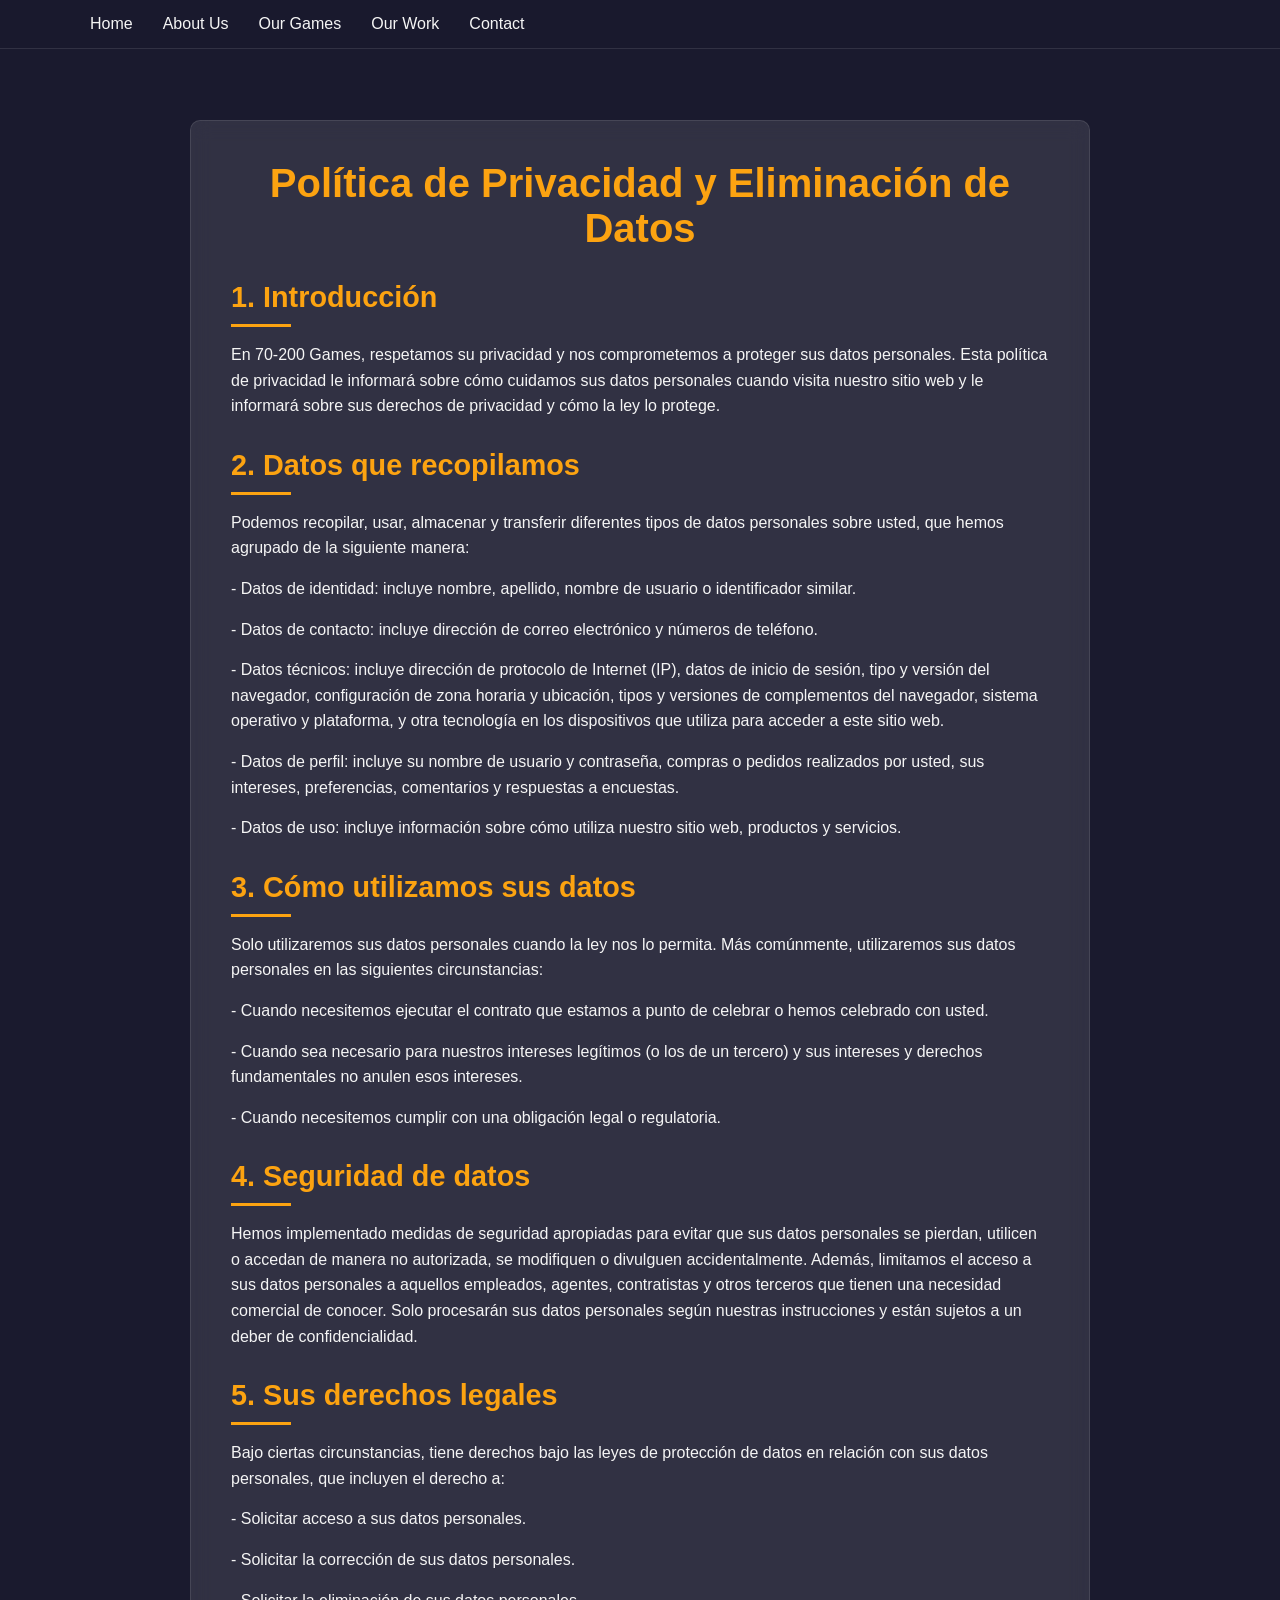
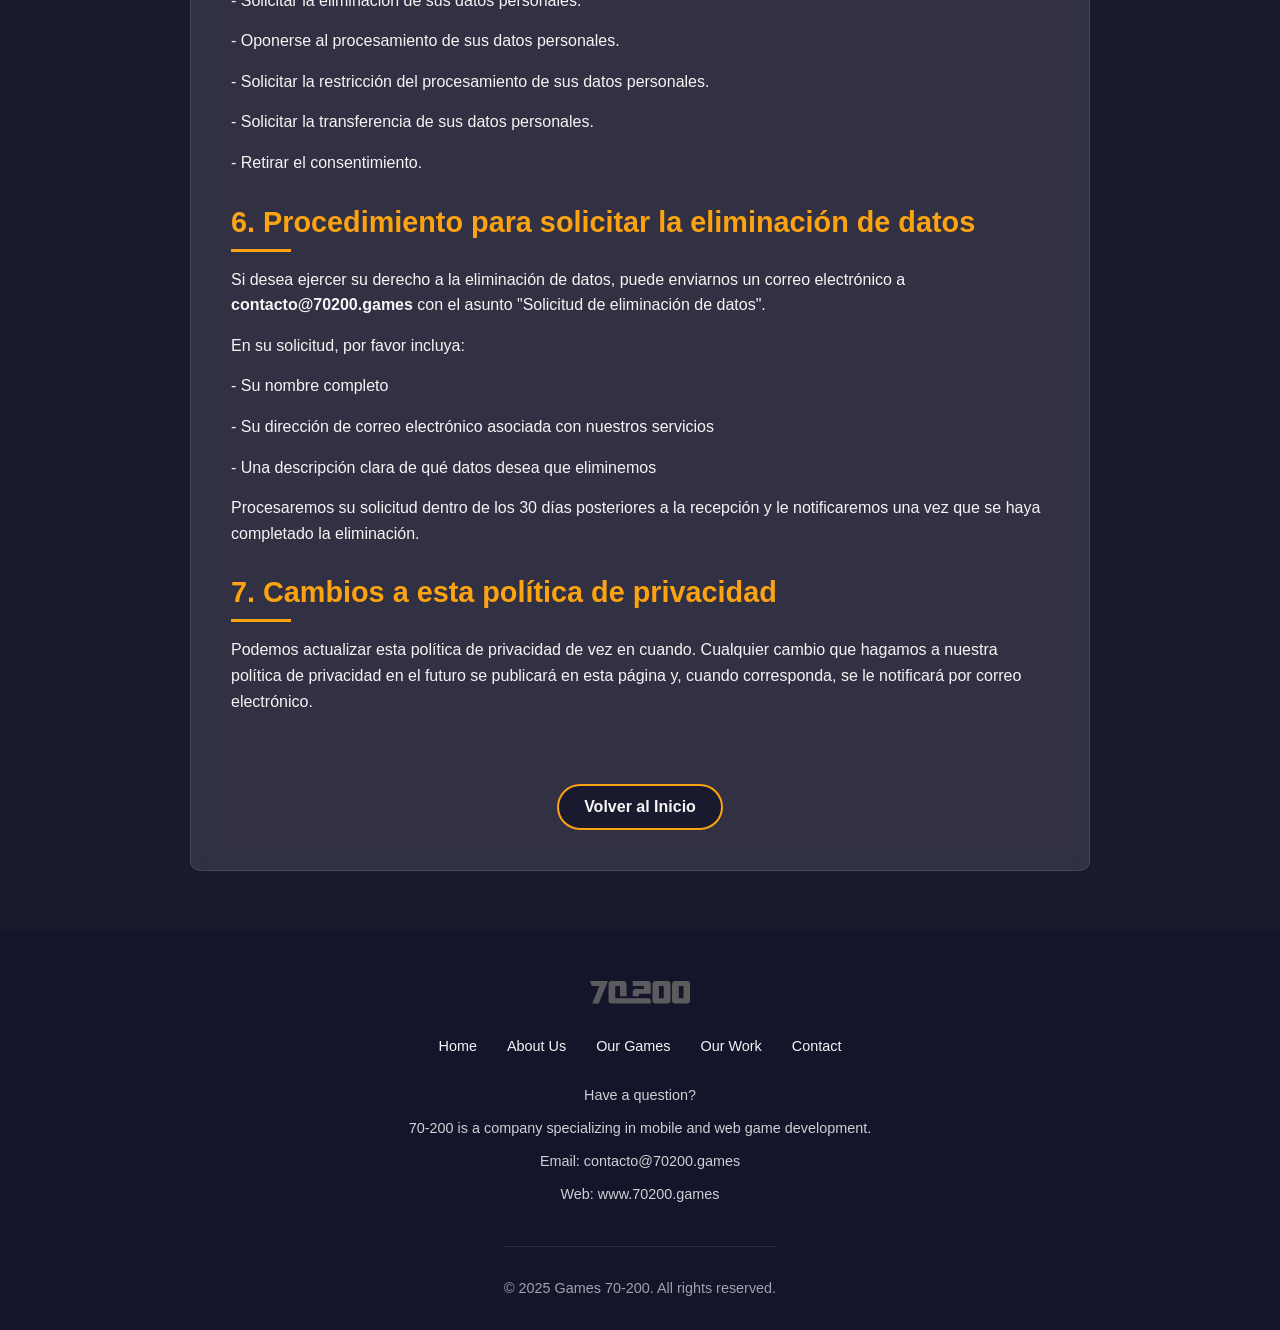
<file: privacy-delete.html>
<!DOCTYPE html>
<html lang="en">
<head>
    <meta charset="UTF-8">
    <meta name="viewport" content="width=device-width, initial-scale=1.0">
    <title>Política de Privacidad - 70-200</title>
    <link rel="stylesheet" href="Assets/css/styles.css">
    <style>
        .privacy-page {
            min-height: 100vh;
            padding: 120px 20px 60px;
        }
        
        .privacy-content {
            max-width: 900px;
            margin: 0 auto;
            background-color: rgba(255, 255, 255, 0.1);
            padding: 40px;
            border-radius: 10px;
            backdrop-filter: blur(10px);
            border: 1px solid rgba(255, 255, 255, 0.1);
            position: relative;
            z-index: 10;
        }
        
        .privacy-title {
            font-size: 2.5rem;
            margin-bottom: 30px;
            color: #fca311;
            text-align: center;
        }
        
        .privacy-section {
            margin-bottom: 30px;
        }
        
        .privacy-section h2 {
            font-size: 1.8rem;
            color: #fca311;
            margin-bottom: 15px;
            text-align: left;
        }
        
        .privacy-section h2::after {
            content: '';
            display: block;
            width: 60px;
            height: 3px;
            background-color: #fca311;
            margin: 10px 0;
        }
        
        .privacy-section p {
            margin-bottom: 15px;
            line-height: 1.6;
        }
        
        .back-btn {
            display: inline-block;
            background-color: #1a1a2e;
            color: #f5f5f5;
            padding: 12px 25px;
            border-radius: 30px;
            text-decoration: none;
            font-weight: 600;
            border: 2px solid #fca311;
            transition: all 0.3s ease;
            margin-top: 30px;
        }
        
        .back-btn:hover {
            background-color: #fca311;
            color: #1a1a2e;
            transform: translateY(-3px);
            box-shadow: 0 5px 15px rgba(252, 163, 17, 0.4);
        }
        
        .btn-container {
            text-align: center;
            margin-top: 40px;
        }
        
        /* Media queries para dispositivos móviles */
        @media (max-width: 768px) {
            .privacy-page {
                padding: 100px 15px 40px;
            }
            
            .privacy-content {
                padding: 25px;
            }
            
            .privacy-title {
                font-size: 2rem;
            }
            
            .privacy-section h2 {
                font-size: 1.5rem;
            }
        }
    </style>
</head>
<body>
    <!-- Navegación -->
    <header>
        <div class="container">
            <nav>
                <ul class="nav-links">
                    <li><a href="index.html#home" data-i18n="nav_home">Home</a></li>
                    <li><a href="index.html#about" data-i18n="nav_about">About Us</a></li>
                    <li><a href="index.html#games" data-i18n="nav_games">Our Games</a></li>
                    <li><a href="index.html#services" data-i18n="nav_services">Our Work</a></li>
                    <li><a href="index.html#contact" data-i18n="nav_contact">Contact</a></li>
                </ul>
            </nav>
        </div>
    </header>

    <div class="privacy-page">
        <div class="privacy-content">
            <h1 class="privacy-title">Política de Privacidad y Eliminación de Datos</h1>
            
            <div class="privacy-section">
                <h2>1. Introducción</h2>
                <p>En 70-200 Games, respetamos su privacidad y nos comprometemos a proteger sus datos personales. Esta política de privacidad le informará sobre cómo cuidamos sus datos personales cuando visita nuestro sitio web y le informará sobre sus derechos de privacidad y cómo la ley lo protege.</p>
            </div>
            
            <div class="privacy-section">
                <h2>2. Datos que recopilamos</h2>
                <p>Podemos recopilar, usar, almacenar y transferir diferentes tipos de datos personales sobre usted, que hemos agrupado de la siguiente manera:</p>
                <p>- Datos de identidad: incluye nombre, apellido, nombre de usuario o identificador similar.</p>
                <p>- Datos de contacto: incluye dirección de correo electrónico y números de teléfono.</p>
                <p>- Datos técnicos: incluye dirección de protocolo de Internet (IP), datos de inicio de sesión, tipo y versión del navegador, configuración de zona horaria y ubicación, tipos y versiones de complementos del navegador, sistema operativo y plataforma, y otra tecnología en los dispositivos que utiliza para acceder a este sitio web.</p>
                <p>- Datos de perfil: incluye su nombre de usuario y contraseña, compras o pedidos realizados por usted, sus intereses, preferencias, comentarios y respuestas a encuestas.</p>
                <p>- Datos de uso: incluye información sobre cómo utiliza nuestro sitio web, productos y servicios.</p>
            </div>
            
            <div class="privacy-section">
                <h2>3. Cómo utilizamos sus datos</h2>
                <p>Solo utilizaremos sus datos personales cuando la ley nos lo permita. Más comúnmente, utilizaremos sus datos personales en las siguientes circunstancias:</p>
                <p>- Cuando necesitemos ejecutar el contrato que estamos a punto de celebrar o hemos celebrado con usted.</p>
                <p>- Cuando sea necesario para nuestros intereses legítimos (o los de un tercero) y sus intereses y derechos fundamentales no anulen esos intereses.</p>
                <p>- Cuando necesitemos cumplir con una obligación legal o regulatoria.</p>
            </div>
            
            <div class="privacy-section">
                <h2>4. Seguridad de datos</h2>
                <p>Hemos implementado medidas de seguridad apropiadas para evitar que sus datos personales se pierdan, utilicen o accedan de manera no autorizada, se modifiquen o divulguen accidentalmente. Además, limitamos el acceso a sus datos personales a aquellos empleados, agentes, contratistas y otros terceros que tienen una necesidad comercial de conocer. Solo procesarán sus datos personales según nuestras instrucciones y están sujetos a un deber de confidencialidad.</p>
            </div>
            
            <div class="privacy-section">
                <h2>5. Sus derechos legales</h2>
                <p>Bajo ciertas circunstancias, tiene derechos bajo las leyes de protección de datos en relación con sus datos personales, que incluyen el derecho a:</p>
                <p>- Solicitar acceso a sus datos personales.</p>
                <p>- Solicitar la corrección de sus datos personales.</p>
                <p>- Solicitar la eliminación de sus datos personales.</p>
                <p>- Oponerse al procesamiento de sus datos personales.</p>
                <p>- Solicitar la restricción del procesamiento de sus datos personales.</p>
                <p>- Solicitar la transferencia de sus datos personales.</p>
                <p>- Retirar el consentimiento.</p>
            </div>
            
            <div class="privacy-section">
                <h2>6. Procedimiento para solicitar la eliminación de datos</h2>
                <p>Si desea ejercer su derecho a la eliminación de datos, puede enviarnos un correo electrónico a <strong>contacto@70200.games</strong> con el asunto "Solicitud de eliminación de datos".</p>
                <p>En su solicitud, por favor incluya:</p>
                <p>- Su nombre completo</p>
                <p>- Su dirección de correo electrónico asociada con nuestros servicios</p>
                <p>- Una descripción clara de qué datos desea que eliminemos</p>
                <p>Procesaremos su solicitud dentro de los 30 días posteriores a la recepción y le notificaremos una vez que se haya completado la eliminación.</p>
            </div>
            
            <div class="privacy-section">
                <h2>7. Cambios a esta política de privacidad</h2>
                <p>Podemos actualizar esta política de privacidad de vez en cuando. Cualquier cambio que hagamos a nuestra política de privacidad en el futuro se publicará en esta página y, cuando corresponda, se le notificará por correo electrónico.</p>
            </div>
            
            <div class="btn-container">
                <a href="index.html" class="back-btn">Volver al Inicio</a>
            </div>
        </div>
    </div>

    <!-- Footer -->
    <footer>
        <div class="container">
            <div class="footer-content">
                <div class="footer-logo">
                    <img src="Assets/images/footer-logo.png" alt="70-200 Logo">
                </div>
                <div class="footer-links">
                    <a href="index.html#home" data-i18n="nav_home">Home</a>
                    <a href="index.html#about" data-i18n="nav_about">About Us</a>
                    <a href="index.html#games" data-i18n="nav_games">Our Games</a>
                    <a href="index.html#services" data-i18n="nav_services">Our Work</a>
                    <a href="index.html#contact" data-i18n="nav_contact">Contact</a>
                </div>
                <div class="footer-contact">
                    <p data-i18n="footer_question">Have a question?</p>
                    <p data-i18n="footer_description">70-200 is a company specializing in mobile and web game development.</p>
                    <p data-i18n="footer_email">Email: contacto@70200.games</p>
                    <p data-i18n="footer_web">Web: www.70200.games</p>
                </div>
                <p class="footer-text" data-i18n="footer_copyright">© 2025 Games 70-200. All rights reserved.</p>
            </div>
        </div>
    </footer>

    <!-- Script files -->
    <script src="Assets/js/main.js"></script>
</body>
</html>
</file>
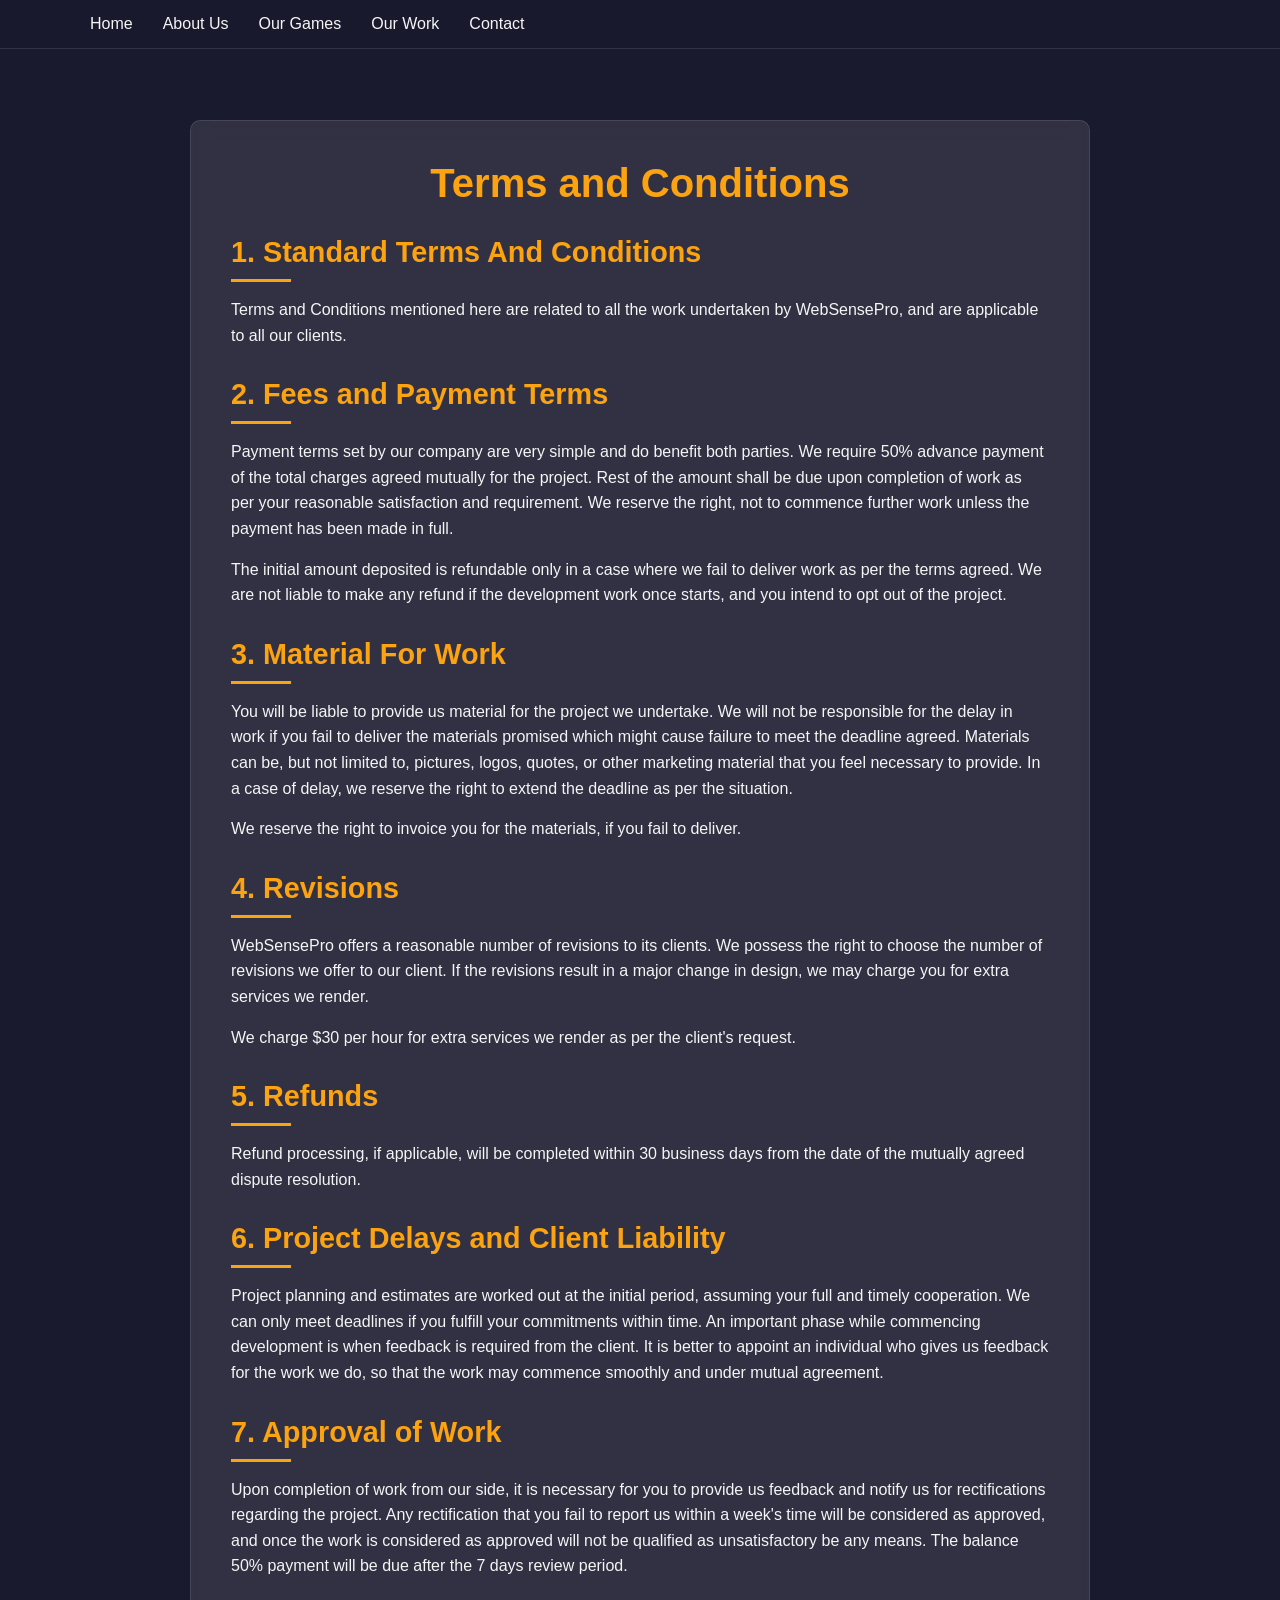
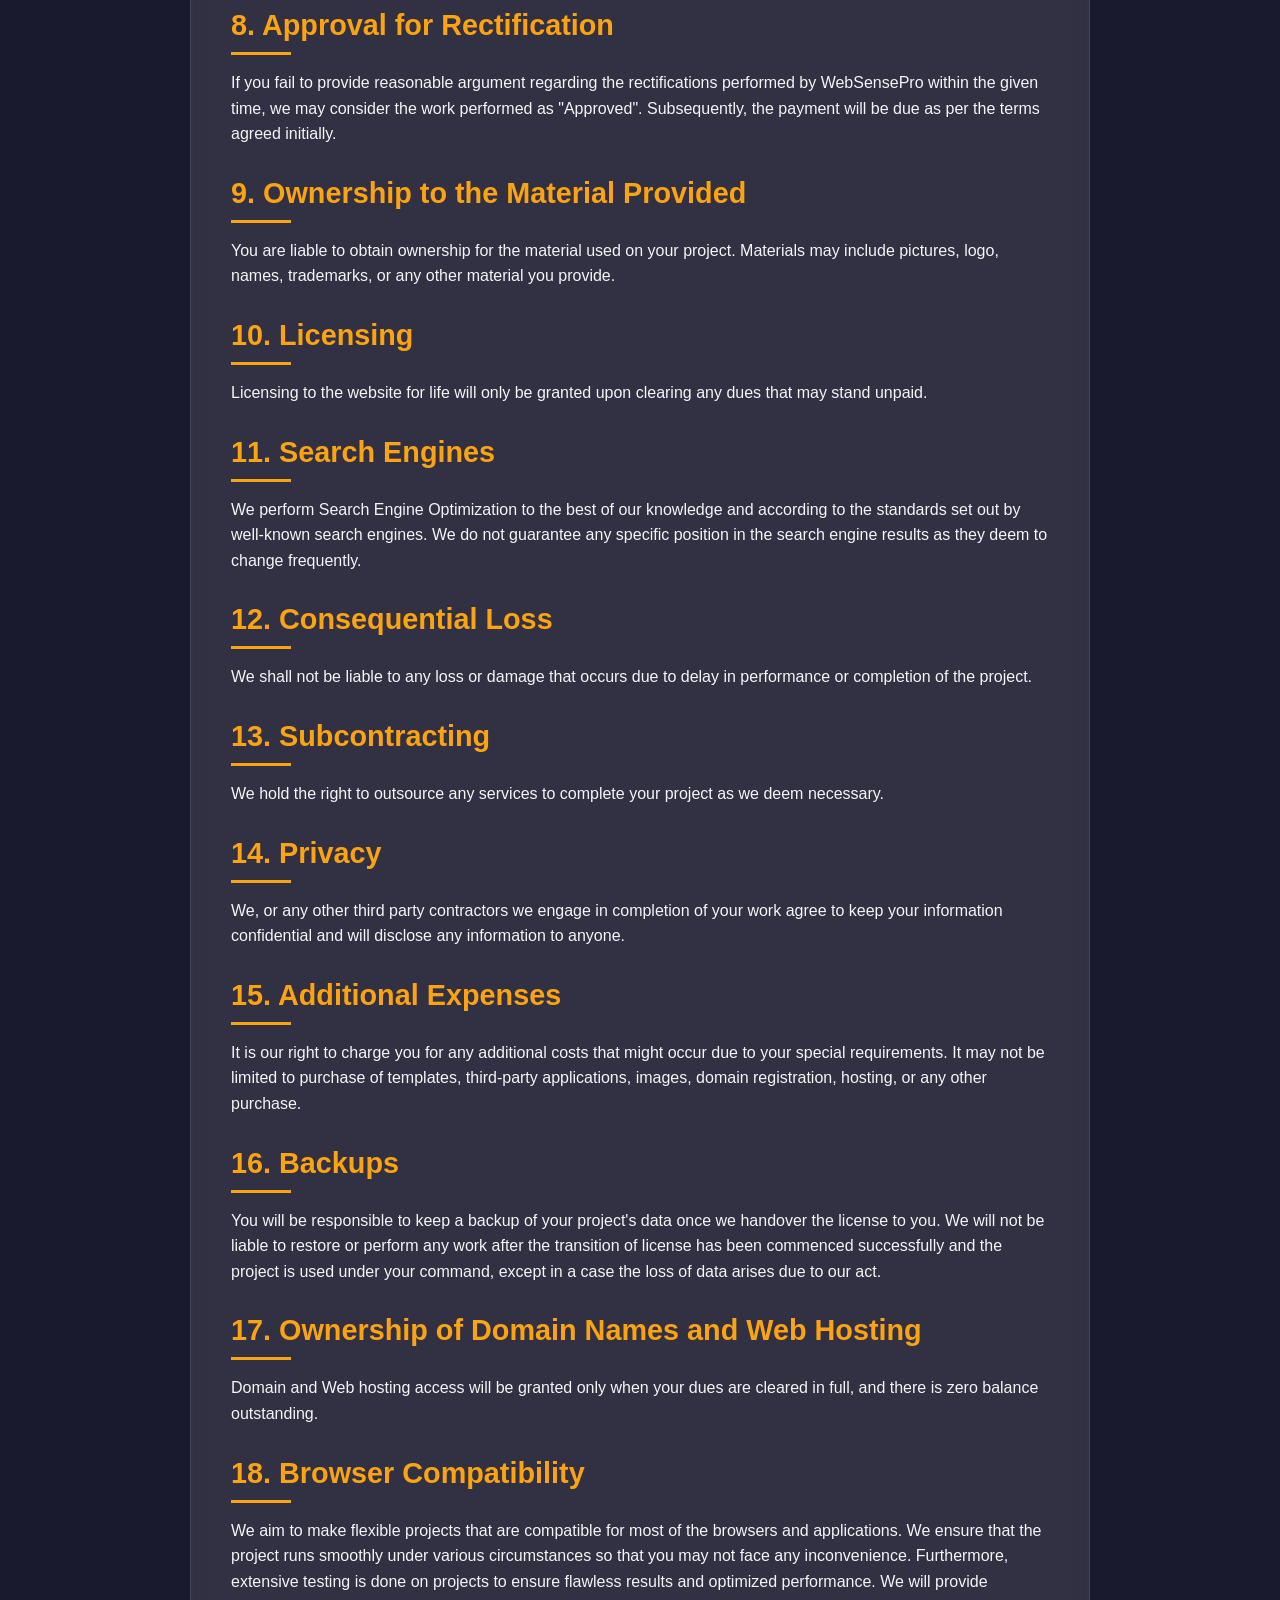
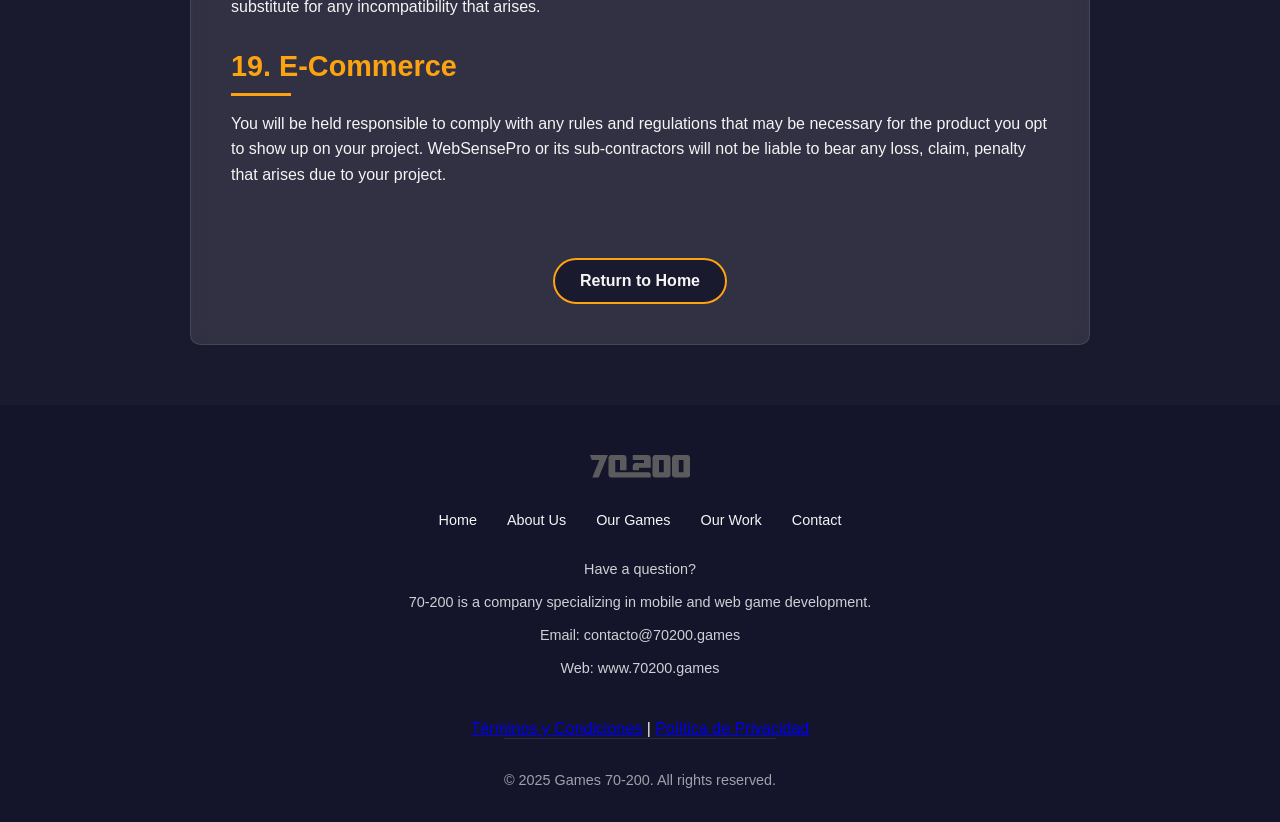
<file: terms-and-conditions.html>
<!DOCTYPE html>
<html lang="en">
<head>
    <meta charset="UTF-8">
    <meta name="viewport" content="width=device-width, initial-scale=1.0">
    <title>Terms and Conditions - 70-200</title>
    <link rel="stylesheet" href="Assets/css/styles.css">
    <style>
        .terms-page {
            min-height: 100vh;
            padding: 120px 20px 60px;
        }
        
        .terms-content {
            max-width: 900px;
            margin: 0 auto;
            background-color: rgba(255, 255, 255, 0.1);
            padding: 40px;
            border-radius: 10px;
            backdrop-filter: blur(10px);
            border: 1px solid rgba(255, 255, 255, 0.1);
            position: relative;
            z-index: 10;
        }
        
        .terms-title {
            font-size: 2.5rem;
            margin-bottom: 30px;
            color: #fca311;
            text-align: center;
        }
        
        .terms-section {
            margin-bottom: 30px;
        }
        
        .terms-section h2 {
            font-size: 1.8rem;
            color: #fca311;
            margin-bottom: 15px;
            text-align: left;
        }
        
        .terms-section h2::after {
            content: '';
            display: block;
            width: 60px;
            height: 3px;
            background-color: #fca311;
            margin: 10px 0;
        }
        
        .terms-section p {
            margin-bottom: 15px;
            line-height: 1.6;
        }
        
        .back-btn {
            display: inline-block;
            background-color: #1a1a2e;
            color: #f5f5f5;
            padding: 12px 25px;
            border-radius: 30px;
            text-decoration: none;
            font-weight: 600;
            border: 2px solid #fca311;
            transition: all 0.3s ease;
            margin-top: 30px;
        }
        
        .back-btn:hover {
            background-color: #fca311;
            color: #1a1a2e;
            transform: translateY(-3px);
            box-shadow: 0 5px 15px rgba(252, 163, 17, 0.4);
        }
        
        .btn-container {
            text-align: center;
            margin-top: 40px;
        }
        
        /* Media queries para dispositivos móviles */
        @media (max-width: 768px) {
            .terms-page {
                padding: 100px 15px 40px;
            }
            
            .terms-content {
                padding: 25px;
            }
            
            .terms-title {
                font-size: 2rem;
            }
            
            .terms-section h2 {
                font-size: 1.5rem;
            }
        }
    </style>
</head>
<body>
    <!-- Navegación -->
    <header>
        <div class="container">
            <nav>
                <ul class="nav-links">
                    <li><a href="index.html#home" data-i18n="nav_home">Home</a></li>
                    <li><a href="index.html#about" data-i18n="nav_about">About Us</a></li>
                    <li><a href="index.html#games" data-i18n="nav_games">Our Games</a></li>
                    <li><a href="index.html#services" data-i18n="nav_services">Our Work</a></li>
                    <li><a href="index.html#contact" data-i18n="nav_contact">Contact</a></li>
                </ul>
            </nav>
        </div>
    </header>

    <div class="terms-page">
        <div class="terms-content">
            <h1 class="terms-title">Terms and Conditions</h1>
            
            <div class="terms-section">
                <h2>1. Standard Terms And Conditions</h2>
                <p>Terms and Conditions mentioned here are related to all the work undertaken by WebSensePro, and are applicable to all our clients.</p>
            </div>
            
            <div class="terms-section">
                <h2>2. Fees and Payment Terms</h2>
                <p>Payment terms set by our company are very simple and do benefit both parties. We require 50% advance payment of the total charges agreed mutually for the project. Rest of the amount shall be due upon completion of work as per your reasonable satisfaction and requirement. We reserve the right, not to commence further work unless the payment has been made in full.</p>
                <p>The initial amount deposited is refundable only in a case where we fail to deliver work as per the terms agreed. We are not liable to make any refund if the development work once starts, and you intend to opt out of the project.</p>
            </div>
            
            <div class="terms-section">
                <h2>3. Material For Work</h2>
                <p>You will be liable to provide us material for the project we undertake. We will not be responsible for the delay in work if you fail to deliver the materials promised which might cause failure to meet the deadline agreed. Materials can be, but not limited to, pictures, logos, quotes, or other marketing material that you feel necessary to provide. In a case of delay, we reserve the right to extend the deadline as per the situation.</p>
                <p>We reserve the right to invoice you for the materials, if you fail to deliver.</p>
            </div>
            
            <div class="terms-section">
                <h2>4. Revisions</h2>
                <p>WebSensePro offers a reasonable number of revisions to its clients. We possess the right to choose the number of revisions we offer to our client. If the revisions result in a major change in design, we may charge you for extra services we render.</p>
                <p>We charge $30 per hour for extra services we render as per the client's request.</p>
            </div>
            
            <div class="terms-section">
                <h2>5. Refunds</h2>
                <p>Refund processing, if applicable, will be completed within 30 business days from the date of the mutually agreed dispute resolution.</p>
            </div>
            
            <div class="terms-section">
                <h2>6. Project Delays and Client Liability</h2>
                <p>Project planning and estimates are worked out at the initial period, assuming your full and timely cooperation. We can only meet deadlines if you fulfill your commitments within time. An important phase while commencing development is when feedback is required from the client. It is better to appoint an individual who gives us feedback for the work we do, so that the work may commence smoothly and under mutual agreement.</p>
            </div>
            
            <div class="terms-section">
                <h2>7. Approval of Work</h2>
                <p>Upon completion of work from our side, it is necessary for you to provide us feedback and notify us for rectifications regarding the project. Any rectification that you fail to report us within a week's time will be considered as approved, and once the work is considered as approved will not be qualified as unsatisfactory be any means. The balance 50% payment will be due after the 7 days review period.</p>
            </div>
            
            <div class="terms-section">
                <h2>8. Approval for Rectification</h2>
                <p>If you fail to provide reasonable argument regarding the rectifications performed by WebSensePro within the given time, we may consider the work performed as "Approved". Subsequently, the payment will be due as per the terms agreed initially.</p>
            </div>
            
            <div class="terms-section">
                <h2>9. Ownership to the Material Provided</h2>
                <p>You are liable to obtain ownership for the material used on your project. Materials may include pictures, logo, names, trademarks, or any other material you provide.</p>
            </div>
            
            <div class="terms-section">
                <h2>10. Licensing</h2>
                <p>Licensing to the website for life will only be granted upon clearing any dues that may stand unpaid.</p>
            </div>
            
            <div class="terms-section">
                <h2>11. Search Engines</h2>
                <p>We perform Search Engine Optimization to the best of our knowledge and according to the standards set out by well-known search engines. We do not guarantee any specific position in the search engine results as they deem to change frequently.</p>
            </div>
            
            <div class="terms-section">
                <h2>12. Consequential Loss</h2>
                <p>We shall not be liable to any loss or damage that occurs due to delay in performance or completion of the project.</p>
            </div>
            
            <div class="terms-section">
                <h2>13. Subcontracting</h2>
                <p>We hold the right to outsource any services to complete your project as we deem necessary.</p>
            </div>
            
            <div class="terms-section">
                <h2>14. Privacy</h2>
                <p>We, or any other third party contractors we engage in completion of your work agree to keep your information confidential and will disclose any information to anyone.</p>
            </div>
            
            <div class="terms-section">
                <h2>15. Additional Expenses</h2>
                <p>It is our right to charge you for any additional costs that might occur due to your special requirements. It may not be limited to purchase of templates, third-party applications, images, domain registration, hosting, or any other purchase.</p>
            </div>
            
            <div class="terms-section">
                <h2>16. Backups</h2>
                <p>You will be responsible to keep a backup of your project's data once we handover the license to you. We will not be liable to restore or perform any work after the transition of license has been commenced successfully and the project is used under your command, except in a case the loss of data arises due to our act.</p>
            </div>
            
            <div class="terms-section">
                <h2>17. Ownership of Domain Names and Web Hosting</h2>
                <p>Domain and Web hosting access will be granted only when your dues are cleared in full, and there is zero balance outstanding.</p>
            </div>
            
            <div class="terms-section">
                <h2>18. Browser Compatibility</h2>
                <p>We aim to make flexible projects that are compatible for most of the browsers and applications. We ensure that the project runs smoothly under various circumstances so that you may not face any inconvenience. Furthermore, extensive testing is done on projects to ensure flawless results and optimized performance. We will provide substitute for any incompatibility that arises.</p>
            </div>
            
            <div class="terms-section">
                <h2>19. E-Commerce</h2>
                <p>You will be held responsible to comply with any rules and regulations that may be necessary for the product you opt to show up on your project. WebSensePro or its sub-contractors will not be liable to bear any loss, claim, penalty that arises due to your project.</p>
            </div>
            
            <div class="btn-container">
                <a href="index.html" class="back-btn">Return to Home</a>
            </div>
        </div>
    </div>

    <!-- Footer -->
    <footer>
        <div class="container">
            <div class="footer-content">
                <div class="footer-logo">
                    <img src="Assets/images/footer-logo.png" alt="70-200 Logo">
                </div>
                <div class="footer-links">
                    <a href="index.html#home" data-i18n="nav_home">Home</a>
                    <a href="index.html#about" data-i18n="nav_about">About Us</a>
                    <a href="index.html#games" data-i18n="nav_games">Our Games</a>
                    <a href="index.html#services" data-i18n="nav_services">Our Work</a>
                    <a href="index.html#contact" data-i18n="nav_contact">Contact</a>
                </div>
                <div class="footer-contact">
                    <p data-i18n="footer_question">Have a question?</p>
                    <p data-i18n="footer_description">70-200 is a company specializing in mobile and web game development.</p>
                    <p data-i18n="footer_email">Email: contacto@70200.games</p>
                    <p data-i18n="footer_web">Web: www.70200.games</p>
                </div>
                <div class="footer-legal">
                    <a href="terms-and-conditions.html">Términos y Condiciones</a> | 
                    <a href="privacy-delete.html">Política de Privacidad</a>
                </div>
                <p class="footer-text" data-i18n="footer_copyright">© 2025 Games 70-200. All rights reserved.</p>
            </div>
        </div>
    </footer>

    <!-- Script files -->
    <script src="Assets/js/main.js"></script>
</body>
</html>
</file>
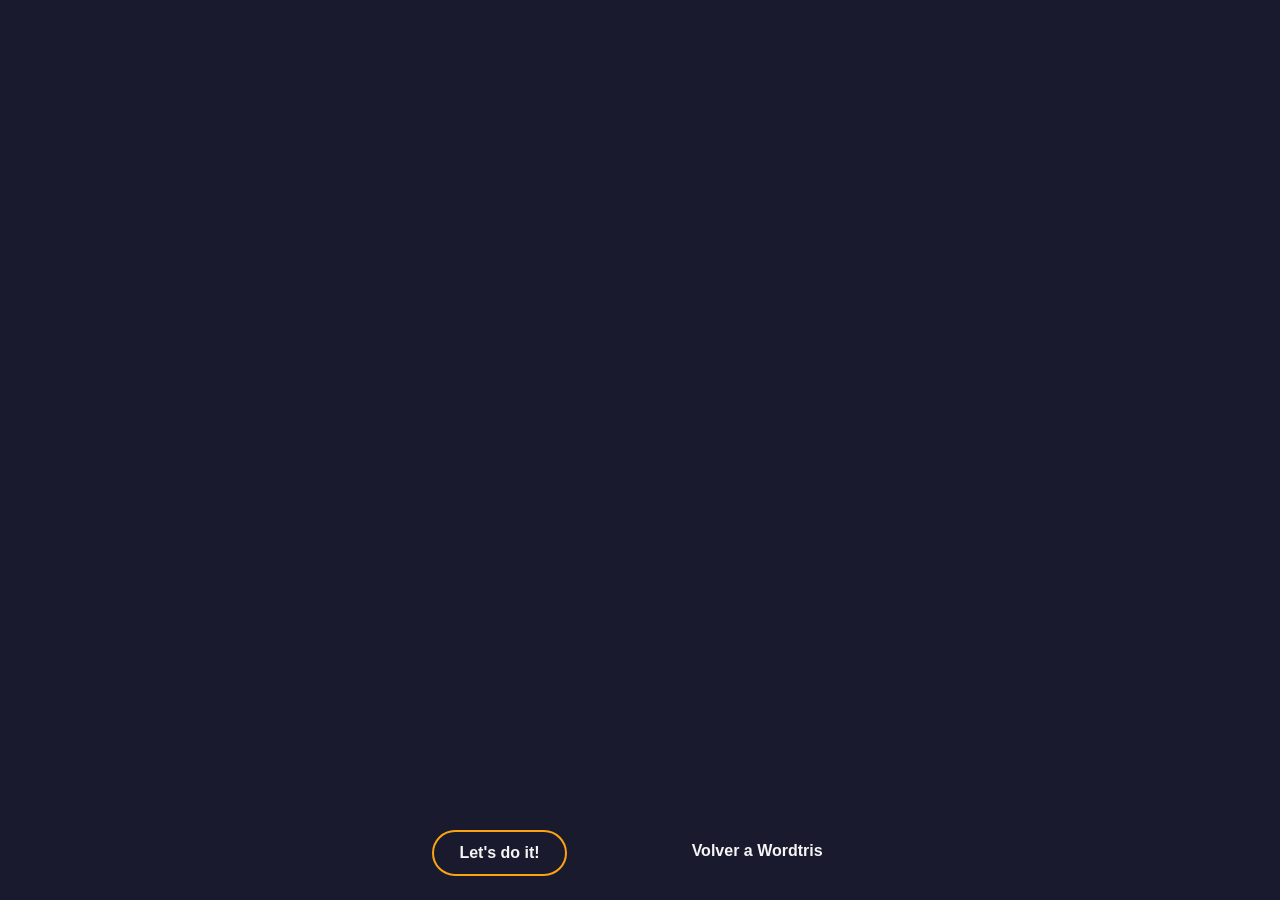
<file: wordtris/pitchDeck.html>
<!DOCTYPE html>
<html lang="es">
<head>
    <meta charset="UTF-8">
    <meta name="viewport" content="width=device-width, initial-scale=1.0">
    <title>Wordtris - Pitch Deck</title>
    <style>
        body {
            background-color: #1a1a2e; /* Mismo color de fondo que el index principal */
            margin: 0;
            padding: 0;
            display: flex;
            flex-direction: column;
            justify-content: center;
            align-items: center;
            min-height: 100vh;
        }
        iframe {
            max-width: 100%;
            height: 85vh;
            margin-bottom: 20px;
        }
        .back-btn {
            display: inline-block;
            background-color: #1a1a2e;
            color: #f5f5f5;
            padding: 12px 25px;
            border-radius: 30px;
            text-decoration: none;
            font-weight: 600;
            border: 2px solid #fca311;
            transition: all 0.3s ease;
            font-family: 'Segoe UI', Tahoma, Geneva, Verdana, sans-serif;
            margin-top: 20px;
            text-align: center;
        }
        .text-only-btn {
            display: inline-block;
            background-color: transparent;
            color: #f5f5f5;
            padding: 12px 25px;
            text-decoration: none;
            font-weight: 600;
            transition: all 0.3s ease;
            font-family: 'Segoe UI', Tahoma, Geneva, Verdana, sans-serif;
            margin-top: 20px;
            text-align: center;
            border: none;
        }
        .text-only-btn:hover {
            color: #fca311;
            transform: translateY(-3px);
        }
        .back-btn:hover {
            background-color: #fca311;
            color: #1a1a2e;
            transform: translateY(-3px);
            box-shadow: 0 5px 15px rgba(252, 163, 17, 0.4);
        }
        .buttons-container {
            width: 100%;
            position: relative;
            box-sizing: border-box;
            padding: 20px;
        }
        
        .desktop-buttons {
            display: flex;
            justify-content: center;
            width: 100%;
        }
        
        /* Media queries para dispositivos móviles */
        @media (max-width: 768px) {
            iframe {
                height: 70vh;
            }
            .buttons-container {
                display: flex;
                flex-direction: column;
                align-items: center;
                height: auto;
                padding: 10px;
            }
            .desktop-buttons {
                flex-direction: column;
                align-items: center;
            }
            .back-btn, .text-only-btn {
                margin: 10px 0;
                padding: 15px 30px;
                font-size: 16px;
                width: 80%;
                max-width: 300px;
                text-align: center;
            }
            .text-only-btn {
                margin-left: 0 !important;
            }
        }
    </style>
</head>
<body>
    <iframe src="https://docs.google.com/presentation/d/e/2PACX-1vQuh5Aq5I7poxei_9YIqXfZKvGDbxx8cWO0gYessgouLgxU_JR-t903p2MP8Lj-gywWcLwaomi58szp/pubembed?start=false&loop=false&delayms=3000" frameborder="0" style="width: 100%; max-width: 1440px;" allowfullscreen="true" mozallowfullscreen="true" webkitallowfullscreen="true"></iframe>
    <div class="buttons-container">
        <!-- Botones adaptados para desktop y móvil -->
        <div class="desktop-buttons" style="display: flex; justify-content: center; width: 100%;">
            <a href="https://70200.games/#contact" class="back-btn">Let's do it!</a>
            <a href="https://wordtris.70200.games" class="text-only-btn" style="margin-left: 100px;">Volver a Wordtris</a>
        </div>
    </div>
</body>
</html>
</file>
<file: Assets/css/styles.css>
/* Estilos generales */
* {
    margin: 0;
    padding: 0;
    box-sizing: border-box;
    font-family: 'Segoe UI', Tahoma, Geneva, Verdana, sans-serif;
}

body {
    background-color: #1a1a2e;
    color: #f5f5f5;
    overflow-x: hidden;
}

.container {
    max-width: 1200px;
    margin: 0 auto;
    padding: 0 20px;
}

section {
    padding: 60px 0;
    position: relative;
    overflow: hidden;
}

h2 {
    text-align: center;
    font-size: 2.5rem;
    margin-bottom: 40px;
    position: relative;
}

h2::after {
    content: '';
    display: block;
    width: 60px;
    height: 4px;
    background-color: #fca311;
    margin: 10px auto;
}

p {
    line-height: 1.6;
}

/* Navegación */
header {
    background-color: rgba(26, 26, 46, 0.95);
    position: fixed;
    width: 100%;
    top: 0;
    z-index: 1000;
    padding: 15px 0;
    border-bottom: 1px solid rgba(255, 255, 255, 0.1);
}

nav {
    display: flex;
    justify-content: space-between;
    align-items: center;
    position: relative;
}

.logo {
    font-size: 1.8rem;
    font-weight: 700;
    color: #fca311;
}

.nav-links {
    display: flex;
    list-style: none;
    margin-right: 60px;
}

.nav-links li {
    margin-left: 30px;
}

.nav-links a {
    color: #f5f5f5;
    text-decoration: none;
    font-weight: 500;
    transition: color 0.3s;
}

.nav-links a:hover {
    color: #fca311;
}

/* Language Selector */
.language-selector {
    position: absolute;
    right: 0;
    top: 50%;
    transform: translateY(-50%);
    width: 50px;
    z-index: 100;
    font-size: 0.9rem;
    font-weight: 600;
    box-shadow: 0 2px 10px rgba(0, 0, 0, 0.1);
}

.selected-lang {
    background-color: rgba(252, 163, 17, 0.2);
    border: 1px solid #fca311;
    border-radius: 4px;
    padding: 8px 10px;
    cursor: pointer;
    text-align: center;
    transition: all 0.3s ease;
    color: #fca311;
}

.selected-lang:hover {
    background-color: rgba(252, 163, 17, 0.3);
    transform: translateY(-2px);
}

.lang-options {
    display: none;
    background-color: #1a1a2e;
    border: 1px solid rgba(252, 163, 17, 0.3);
    border-top: none;
    border-radius: 0 0 4px 4px;
    margin-top: -1px;
    animation: fadeIn 0.3s ease;
}

@keyframes fadeIn {
    from { opacity: 0; transform: translateY(-5px); }
    to { opacity: 1; transform: translateY(0); }
}

.language-selector.active .lang-options {
    display: block;
}

.lang-option {
    padding: 8px 10px;
    cursor: pointer;
    text-align: center;
    transition: all 0.2s ease;
    color: #f5f5f5;
}

.lang-option:hover {
    background-color: rgba(252, 163, 17, 0.2);
    color: #fca311;
}

/* Banner principal */
.hero {
    display: flex;
    flex-direction: column;
    align-items: center;
    justify-content: center;
    padding: 150px 0 80px;
    text-align: center;
    background-color: #1a1a2e;
    position: relative;
    min-height: 100vh;
    background-attachment: fixed;
    background-position: center;
    background-repeat: no-repeat;
    background-size: cover;
}

.hero::before {
    content: '';
    position: absolute;
    top: 0;
    left: 0;
    right: 0;
    bottom: 0;
    background: rgba(26, 26, 46, 0.8);
    z-index: 1;
}

.hero-content {
    position: relative;
    z-index: 2;
    display: flex;
    justify-content: center;
}

.scroll-indicator {
    position: absolute;
    bottom: 80px;
    right: 20%;
    width: 30px;
    height: 50px;
    border: 2px solid #fca311;
    border-radius: 15px;
    z-index: 10;
    display: flex;
    justify-content: center;
    cursor: pointer;
    transition: opacity 0.3s ease, transform 0.3s ease;
}

.scroll-indicator:hover {
    transform: scale(1.1);
}

.scroll-indicator::before {
    content: '';
    width: 8px;
    height: 8px;
    background-color: #fca311;
    border-radius: 50%;
    position: absolute;
    top: 10px;
    animation: scrollAnim 2s infinite;
}

@keyframes scrollAnim {
    0% {
        transform: translateY(0);
        opacity: 1;
    }
    70% {
        opacity: 0.5;
    }
    100% {
        transform: translateY(25px);
        opacity: 0;
    }
}

.hero-logo {
    max-width: 480px;
    margin-bottom: 30px;
}

.hero-logo img {
    display: block;
    width: 100%;
    height: auto;
}

/* Bloque de descripción */
.about {
    background-color: #14142b;
    position: relative;
    background-attachment: fixed;
    background-position: center;
    background-repeat: no-repeat;
    background-size: cover;
}

.about::before {
    content: '';
    position: absolute;
    top: 0;
    left: 0;
    right: 0;
    bottom: 0;
    background: rgba(20, 20, 43, 0.8);
    z-index: 1;
}

.about .container {
    position: relative;
    z-index: 2;
}

.company-description {
    max-width: 800px;
    margin: 0 auto;
    font-size: 1.2rem;
    line-height: 1.8;
    text-align: center;
}

/* Nuestros Juegos */
.games {
    background-color: #1a1a2e;
    position: relative;
    background-attachment: fixed;
    background-position: center;
    background-repeat: no-repeat;
    background-size: cover;
}

.games::before {
    content: '';
    position: absolute;
    top: 0;
    left: 0;
    right: 0;
    bottom: 0;
    background: rgba(26, 26, 46, 0.8);
    z-index: 1;
}

.games .container {
    position: relative;
    z-index: 2;
}

.game-card {
    position: relative;
    border-radius: 10px;
    overflow: hidden;
    margin-bottom: 40px;
    min-height: 500px;
    display: flex;
    align-items: center;
    justify-content: flex-start;
    color: #fff;
    background-size: cover;
    background-position: center;
    padding: 50px 0;
}

/* Sin overlay o blur para la imagen de fondo */

.game-info {
    padding: 40px;
    display: flex;
    flex-direction: column;
    justify-content: center;
    position: relative;
    z-index: 2;
    max-width: 500px;
    align-items: center;
    background-color: rgba(26, 26, 46, 0.85);
    margin-left: 60px;
    border-radius: 10px;
    box-shadow: 0 10px 30px rgba(0, 0, 0, 0.2);
}

.game-title {
    margin-bottom: 20px;
    text-align: center;
}

.game-title img {
    max-width: 250px;
    height: auto;
    margin: 0 auto;
    display: block;
}

.game-description {
    margin-bottom: 20px;
    font-size: 1.1rem;
    text-align: left;
    color: #f8f0dd;
}

.game-details {
    display: flex;
    justify-content: space-around;
    margin: 30px 0;
    flex-wrap: wrap;
}

.detail-item {
    display: flex;
    flex-direction: column;
    align-items: center;
    margin: 0 10px 20px;
}

.detail-icon {
    margin-bottom: 10px;
    display: flex;
    align-items: center;
    justify-content: center;
}

.detail-icon img {
    width: 80px;
    height: 80px;
}

.detail-label {
    font-size: 1.2rem;
    color: #8B4513; /* Brown color for the labels */
    text-transform: uppercase;
    letter-spacing: 1px;
    margin-bottom: 10px; /* Changed from margin-top to margin-bottom */
    font-weight: 500;
}

.game-action {
    text-align: center;
    margin-top: 30px;
    width: 100%;
}

.btn {
    display: inline-block;
    padding: 12px 30px;
    background-color: #fca311;
    color: #fff;
    border: none;
    border-radius: 5px;
    font-weight: 600;
    text-decoration: none;
    cursor: pointer;
    transition: all 0.3s ease;
    font-size: 1rem;
    text-transform: uppercase;
    letter-spacing: 1px;
}

.btn:hover {
    background-color: #e69500;
    transform: translateY(-3px);
    box-shadow: 0 10px 20px rgba(0, 0, 0, 0.2);
}

.btn:active {
    transform: translateY(-1px);
    box-shadow: 0 5px 10px rgba(0, 0, 0, 0.2);
}

/* En producción */
.production {
    background-color: #14142b;
    position: relative;
    background-attachment: fixed;
    background-position: center;
    background-repeat: no-repeat;
    background-size: cover;
}

.production::before {
    content: '';
    position: absolute;
    top: 0;
    left: 0;
    right: 0;
    bottom: 0;
    background: rgba(20, 20, 43, 0.8);
    z-index: 1;
}

.production .container {
    position: relative;
    z-index: 2;
}

.production-grid {
    display: grid;
    grid-template-columns: minmax(0, 1fr);
    max-width: 900px;
    margin: 0 auto;
    gap: 60px;
}

.production-card {
    position: relative;
    display: flex;
    align-items: center;
    min-height: 390px;
    border-radius: 10px;
    overflow: hidden;
    color: #f5f5f5;
    transition: transform 0.3s, box-shadow 0.3s;
    background-color: #303049;
    border: 1px solid rgba(255, 255, 255, 0.15);
}

.production-card:hover {
    transform: translateY(-6px);
    box-shadow: 0 15px 30px rgba(0, 0, 0, 0.3);
}

.production-art {
    position: absolute;
    inset: 0;
    width: 100%;
    height: 100%;
}

.production-art img {
    display: block;
    width: 100%;
    height: 100%;
    object-fit: cover;
}

.production-info {
    position: relative;
    z-index: 1;
    display: flex;
    flex-direction: column;
    align-self: stretch;
    width: 42%;
    min-width: 280px;
    margin: 18px;
    padding: 28px;
    background-color: rgba(26, 26, 46, 0.88);
}

.production-logo {
    width: min(160px, 100%);
    margin: 0 auto 12px;
}

.production-logo img {
    display: block;
    width: 100%;
    height: auto;
}

.production-info p {
    color: #f8f0dd;
    font-size: 0.7rem;
    line-height: 1.25;
}

.production-info p + p:not(.production-status) {
    margin-top: 8px;
}

.production-status {
    margin-top: auto;
    padding-top: 12px;
    color: #fca311 !important;
    font-size: 0.65rem !important;
    font-weight: 700;
    letter-spacing: 0.5px;
    text-transform: uppercase;
}

/* Contacto */
.contact {
    background-color: #1a1a2e;
    position: relative;
    background-attachment: fixed;
    background-position: center;
    background-repeat: no-repeat;
    background-size: cover;
}

.contact::before {
    content: '';
    position: absolute;
    top: 0;
    left: 0;
    right: 0;
    bottom: 0;
    background: rgba(26, 26, 46, 0.8);
    z-index: 1;
}

.contact .container {
    position: relative;
    z-index: 2;
}

.contact-form {
    max-width: 600px;
    margin: 0 auto;
}

.form-group {
    margin-bottom: 20px;
}

.form-control {
    width: 100%;
    padding: 15px;
    border: none;
    border-radius: 5px;
    background-color: rgba(255, 255, 255, 0.1);
    color: #fff;
    font-size: 1rem;
    transition: all 0.3s ease;
    border: 1px solid rgba(255, 255, 255, 0.1);
}

.form-control:focus {
    outline: none;
    background-color: rgba(255, 255, 255, 0.15);
    border-color: #fca311;
}

.form-control::placeholder {
    color: rgba(255, 255, 255, 0.6);
}

textarea.form-control {
    resize: vertical;
    min-height: 150px;
}

.contact .btn {
    width: 100%;
}

/* Footer */
footer {
    background-color: #14142b;
    padding: 50px 0 30px;
    position: relative;
}

.footer-content {
    display: flex;
    flex-direction: column;
    align-items: center;
}

.footer-logo {
    margin-bottom: 30px;
}

.footer-links {
    display: flex;
    justify-content: center;
    margin-bottom: 30px;
    flex-wrap: wrap;
}

.footer-links a {
    color: #f5f5f5;
    text-decoration: none;
    margin: 0 15px;
    font-size: 0.9rem;
    transition: color 0.3s;
}

.footer-links a:hover {
    color: #fca311;
}

.footer-contact {
    text-align: center;
    margin-bottom: 30px;
}

.footer-contact p {
    margin-bottom: 10px;
    font-size: 0.9rem;
    color: rgba(255, 255, 255, 0.8);
}

.footer-text {
    color: rgba(255, 255, 255, 0.6);
    font-size: 0.9rem;
    text-align: center;
    padding-top: 30px;
    border-top: 1px solid rgba(255, 255, 255, 0.1);
}

/* Parallax */
.parallax-bg {
    background-attachment: fixed;
    background-position: center;
    background-repeat: no-repeat;
    background-size: cover;
    position: absolute;
    top: 0;
    left: 0;
    right: 0;
    bottom: 0;
    z-index: 0;
}

/* Responsive */
@media (max-width: 768px) {
    .production-grid {
        grid-template-columns: 1fr;
    }

    .game-info {
        padding: 40px 30px;
        max-width: 90%;
        margin: 0 auto;
    }
    
    .game-card {
        justify-content: center;
        padding: 40px 20px;
    }
    
    .scroll-indicator {
        right: 50%;
        transform: translateX(50%);
    }
    
    .language-selector {
        right: 20px;
    }
    
    .nav-links {
        display: none;
    }
    
    h2 {
        font-size: 2rem;
    }
    
    .hero {
        padding: 100px 0 60px;
    }
    
    .detail-item {
        margin: 0 15px 20px;
    }
    
    .detail-icon img {
        width: 60px;
        height: 60px;
    }
    
    .game-title, .game-description, .game-details, .game-action {
        text-align: center;
    }
    
    .game-details {
        justify-content: center;
    }
}

@media (max-width: 576px) {
    .production-card {
        min-height: 364px;
    }

    .production-info {
        width: calc(100% - 24px);
        min-width: 0;
        margin: 12px;
        padding: 22px;
    }

    .hero-logo {
        max-width: 375px;
    }
    
    .game-title {
        font-size: 2rem;
    }
    
    .btn {
        padding: 10px 20px;
        font-size: 0.9rem;
    }
}
</file>
